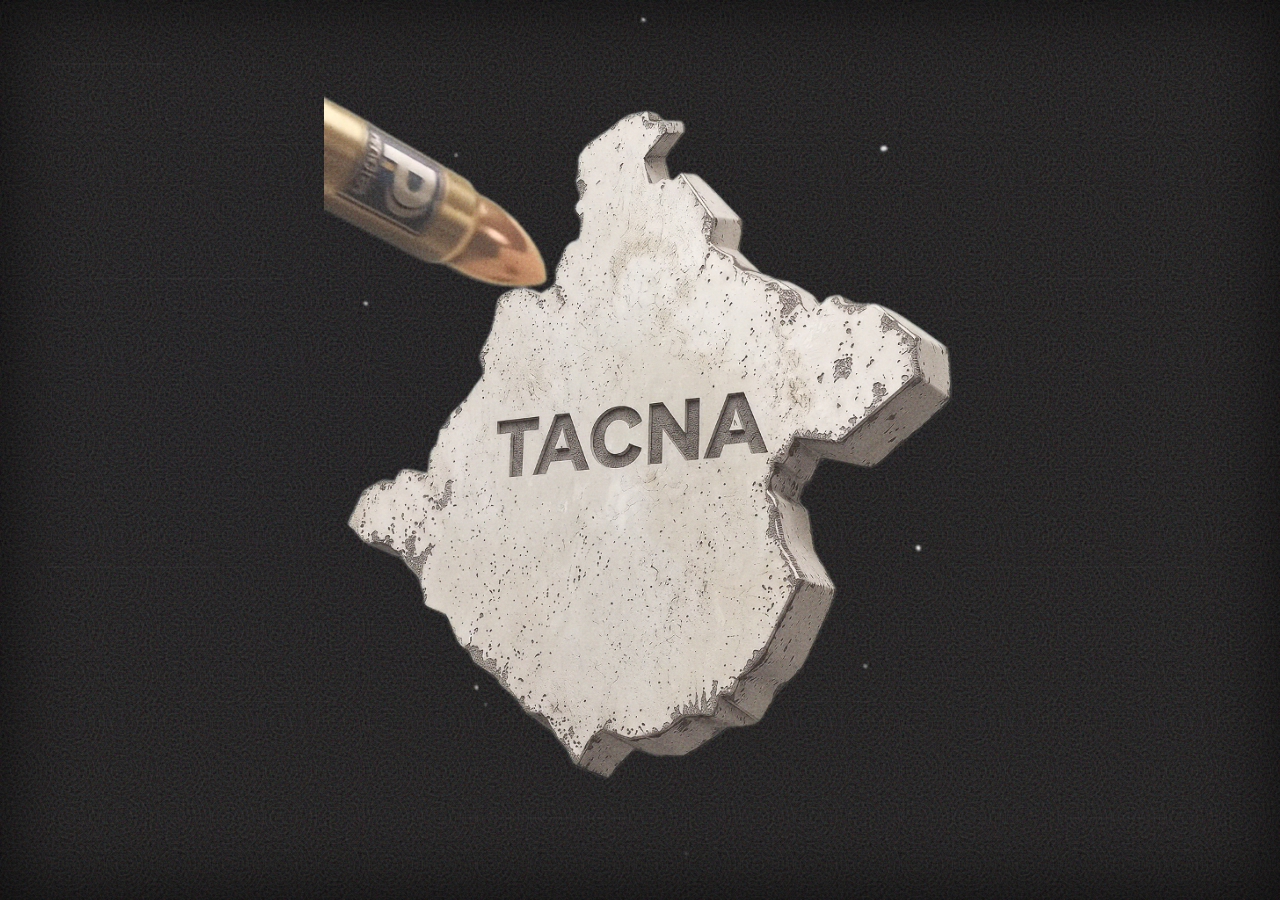
<file: index.html>
<!doctype html>
<html lang="es">
<head>
  <meta charset="UTF-8">
  <meta name="viewport" content="width=device-width, initial-scale=1">
  <meta name="theme-color" content="#000000">
  <meta name="description" content="YO NO · SÚMATE A LA CAMPAÑA">
  <meta property="og:title" content="¿ÉSTO QUIERES PARA TACNA?">
  <meta property="og:description" content="YO NO · SÚMATE A LA CAMPAÑA">
  <meta property="og:image" content="https://lamafiadelnorteentacna.github.io/img/prev.jpg">
  <meta property="og:image:secure_url" content="https://lamafiadelnorteentacna.github.io/img/prev.jpg">
  <meta property="og:image:type" content="image/jpeg">
  <meta property="og:image:alt" content="¿ESTO QUIERES PARA TACNA? YO NO. SÚMATE A LA CAMPAÑA">
  <meta property="og:image:width" content="1200">
  <meta property="og:image:height" content="630">
  <meta property="og:url" content="https://lamafiadelnorteentacna.github.io/">
  <meta property="og:type" content="website">
  <meta property="og:site_name" content="La mafia del norte en Tacna">
  <meta name="twitter:card" content="summary_large_image">
  <meta name="twitter:title" content="¿ESTO QUIERES PARA TACNA?">
  <meta name="twitter:description" content="YO NO · SÚMATE A LA CAMPAÑA">
  <meta name="twitter:image" content="https://lamafiadelnorteentacna.github.io/img/prev.jpg">
  <link rel="canonical" href="https://lamafiadelnorteentacna.github.io/">
  <title>¿ESTO QUIERES PARA TACNA?</title>
  <link rel="preconnect" href="https://fonts.googleapis.com">
  <link rel="preconnect" href="https://fonts.gstatic.com" crossorigin>
  <link href="https://fonts.googleapis.com/css2?family=Special+Elite&family=Staatliches&display=swap" rel="stylesheet">
  <link rel="stylesheet" href="style.css?v=20260926-gallery-fit-2">
  <link rel="stylesheet" href="news.css?v=1">
  <script src="script.js?v=20260926-gallery-fit-2" defer></script>
  <script src="gallery.js?v=20260926-gallery-fit-2" defer></script>
  <script src="news.js?v=2" defer></script>
  <script src="analytics.js?v=1" defer></script>
  <script src="gallery-videos.js?v=20260926-gallery-fit-2" defer></script>
  <meta name="gallery-api-endpoint" content="https://mafia-tacna-api.acunanuncamas.workers.dev/api/gallery">
</head>
<body>
  <div class="intro" id="intro" hidden aria-label="Introducción visual">
    <video id="intro-video" autoplay muted playsinline preload="auto" aria-hidden="true" tabindex="-1">
      <source src="img/sangre.webm" type="video/webm">
      <source src="img/sangre.mp4" type="video/mp4">
    </video>
    <button class="skip-intro" id="skip-intro" type="button">Omitir intro <span aria-hidden="true">↗</span></button>
  </div>

  <div class="poster" id="poster" tabindex="-1">
    <header class="masthead">
      <!-- Edita aquí el título, manteniendo un span por línea. -->
      <h1><span>LA MAFIA DE ACUÑA</span><span>GOBERNARÁ TACNA</span></h1>
    </header>

    <main>
      <figure class="portrait">
        <div class="portrait-glow" aria-hidden="true"></div>
        <img src="img/acuna.png?v=ae7a9cd11261-1790397288" alt="Retrato de César Acuña" fetchpriority="high" decoding="async">
        <span class="registration registration-left" aria-hidden="true">+</span>
        <span class="registration registration-right" aria-hidden="true">+</span>
      </figure>

      <div class="lower-content">
      <section class="statement" aria-labelledby="question">
        <h2 id="question">¿ESTO QUIERES PARA  <span>TACNA?</span></h2>
        <button class="primary-button" id="say-no" type="button"><span>¡YO NO!</span><img class="button-hand" src="img/mano.png" width="40" height="54" alt="" aria-hidden="true" draggable="false"></button>
        <span class="test-mode-badge" id="test-mode-badge" hidden>&#129514; MODO PRUEBA</span>
        <div class="counter-block">
          <!-- Valor de muestra. Cada celda representa un dígito; no aumenta al pulsar. -->
          <div class="counter" id="counter" role="img" aria-label="Contador de muestra: 004320" data-value="004320">
            <span aria-hidden="true">0</span><span aria-hidden="true">0</span><span aria-hidden="true">4</span><span aria-hidden="true">3</span><span aria-hidden="true">2</span><span aria-hidden="true">0</span>
          </div>
          <p class="counter-caption">TU VOTO CONTIRBUYE CON UNA TACNA SIN MAFIAS</p>
        </div>
      </section>

      <section class="gallery-view" id="gallery-view" aria-labelledby="gallery-heading" hidden>
        <div class="gallery-heading-row">
          <button class="gallery-back" id="gallery-back" type="button">← INICIO</button>
          <h2 id="gallery-heading">GALERÍA DEL HORROR</h2>
        </div>
        <div class="gallery-tabs" role="tablist" aria-label="Contenido de la galería">
          <button class="gallery-tab" id="gallery-photos-tab" type="button" role="tab" aria-selected="true" aria-controls="gallery-photos-panel">FOTOS</button>
          <button class="gallery-tab" id="gallery-videos-tab" type="button" role="tab" aria-selected="false" aria-controls="gallery-videos-panel" tabindex="-1">VIDEOS</button>
        </div>
        <div id="gallery-photos-panel" role="tabpanel" aria-labelledby="gallery-photos-tab">
          <p class="gallery-status" id="gallery-status" role="status">CARGANDO GALERÍA...</p>
          <div class="gallery-columns" id="gallery-columns" aria-label="Fotografías de la galería"></div>
        </div>
        <div class="gallery-videos-panel" id="gallery-videos-panel" role="tabpanel" aria-labelledby="gallery-videos-tab" hidden></div>
      </section>

      <section class="news-view" id="news-view" aria-labelledby="news-heading" hidden>
        <div class="gallery-heading-row news-heading-row">
          <button class="gallery-back" id="news-back" type="button">← INICIO</button>
          <p class="news-edition">ARCHIVO ABIERTO / EDICIÓN 001</p>
        </div>
        <h2 id="news-heading" tabindex="-1">NOTICIAS<span aria-hidden="true">.</span></h2>
        <p class="news-demo">PORTADA DE PRUEBA · Noticias ficticias y enlaces de ejemplo.</p>
        <div class="news-collage" id="news-collage"></div>
      </section>

    <nav class="bottom-nav" aria-label="Navegación principal">
      <a href="#noticias" id="news-nav-link" aria-controls="news-view"><svg viewBox="0 0 32 32" fill="none" stroke="currentColor" stroke-width="1.4" aria-hidden="true"><path d="M7 5h18v23H7zM11 10h10M11 14h10M17 19h4M17 23h4M11 19h3v4h-3z"/></svg><span>NOTICIAS</span></a>
      <a href="#galeria" id="gallery-nav-link" aria-controls="gallery-view"><svg viewBox="0 0 32 32" fill="none" stroke="currentColor" stroke-width="1.4" aria-hidden="true"><path d="M4 7h24v19H4zM4 23l8-8 6 6 4-4 6 6"/><circle cx="22" cy="12" r="2"/></svg><span class="nav-label">GALERÍA<br>DEL HORROR</span></a>
      <a href="#"><svg viewBox="0 0 32 32" fill="none" stroke="currentColor" stroke-width="1.4" aria-hidden="true"><circle cx="16" cy="16" r="12"/><g fill="currentColor" stroke="none"><circle cx="10" cy="16" r="1.5"/><circle cx="16" cy="16" r="1.5"/><circle cx="22" cy="16" r="1.5"/></g></svg><span>MÁS</span></a>
    </nav>
    <footer><span class="footer-mark" aria-hidden="true">×</span><p>SITIO DESARROLLADO POR <span>VERDADEROS TACNEÑOS</span></p><span class="footer-mark" aria-hidden="true">×</span></footer>
      </div>
    </main>
  </div>
  <div class="gallery-lightbox" id="gallery-lightbox" role="dialog" aria-modal="true" aria-label="Fotografía ampliada" hidden>
    <button class="gallery-lightbox-close" id="gallery-lightbox-close" type="button" aria-label="Cerrar fotografía">×</button>
    <figure class="gallery-lightbox-content">
      <img id="gallery-lightbox-image" alt="">
      <figcaption id="gallery-lightbox-caption"></figcaption>
    </figure>
  </div>
  <dialog class="gallery-video-dialog" id="gallery-video-dialog" aria-label="Video ampliado">
    <button class="gallery-video-close" id="gallery-video-close" type="button" aria-label="Cerrar video">×</button>
    <video id="gallery-video-player" controls playsinline preload="metadata"></video>
    <p id="gallery-video-caption"></p>
    <p id="gallery-video-status" role="status"></p>
  </dialog>
  <button class="audio-toggle" id="audio-toggle" type="button" aria-label="Silenciar audio" aria-pressed="false" hidden>
    <svg class="audio-icon" viewBox="0 0 24 24" fill="none" stroke="currentColor" stroke-width="1.7" stroke-linecap="round" stroke-linejoin="round" aria-hidden="true">
      <path d="M4 10v4h3l4 3V7l-4 3H4Z" fill="currentColor" stroke="none"/>
      <path class="audio-wave" d="M15 9.5a4 4 0 0 1 0 5M17.5 7a7.5 7.5 0 0 1 0 10"/>
    </svg>
  </button>
  <!-- PRUEBA AIDER LOCAL -->
</body>
</html>
</file>
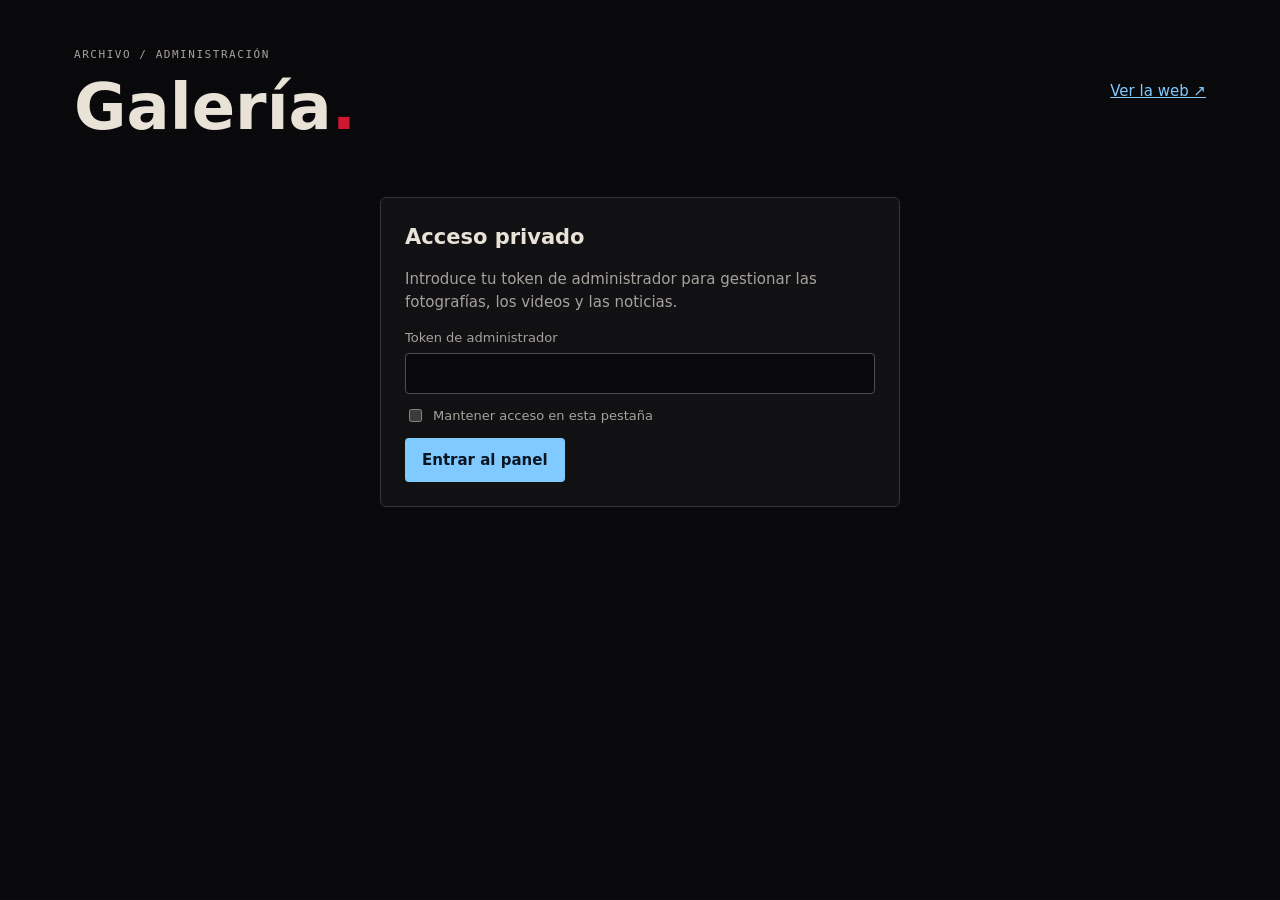
<file: admin-gallery.html>
<!doctype html>
<html lang="es">
<head>
<meta charset="UTF-8">
<meta name="viewport" content="width=device-width, initial-scale=1">
<meta name="robots" content="noindex,nofollow">
<title>Administrar galería</title>
<link href="https://fonts.googleapis.com/css2?family=Special+Elite&family=Staatliches&display=swap" rel="stylesheet">
<link rel="stylesheet" href="news.css?v=1">
<link rel="stylesheet" href="admin-gallery.css?v=5">
<script src="admin-news.js?v=2" defer></script>
<script src="admin-gallery.js?v=4" defer></script>
</head>
<body>
<main class="admin-shell">
<header><div><p class="eyebrow">ARCHIVO / ADMINISTRACIÓN</p><h1>Galería<span>.</span></h1></div><a href="index.html">Ver la web ↗</a></header>
<p id="notice" role="status" aria-live="polite"></p>
<section id="login-panel" class="panel">
<h2>Acceso privado</h2><p>Introduce tu token de administrador para gestionar las fotografías, los videos y las noticias.</p>
<form id="login-form">
<label>Token de administrador<input id="admin-token" type="password" autocomplete="off" spellcheck="false" required></label>
<label class="inline"><input id="remember-token" type="checkbox"> Mantener acceso en esta pestaña</label>
<button type="submit">Entrar al panel</button>
</form>
</section>
<div id="workspace" hidden>
<section id="stats-panel" class="panel stats-panel" aria-labelledby="stats-heading">
<div class="section-title"><h2 id="stats-heading">RESUMEN</h2><button id="stats-refresh" class="secondary" type="button">Actualizar resumen</button></div>
<p id="stats-status" role="status" aria-live="polite">Cargando estadísticas…</p>
<div class="stats-grid">
<div class="stats-card"><span>VISITAS HOY</span><strong id="stats-today">—</strong></div>
<div class="stats-card"><span>ÚNICOS HOY</span><strong id="stats-unique">—</strong></div>
<div class="stats-card"><span>EN LÍNEA</span><strong id="stats-online">—</strong></div>
<div class="stats-card"><span>VISITAS TOTAL</span><strong id="stats-total">—</strong></div>
</div>
<h3>VISITAS ÚLTIMOS 7 DÍAS</h3>
<div id="stats-chart" class="stats-chart" aria-label="Visitas por día"></div>
<p class="stats-help">Días en hora de Perú · En línea: actividad en los últimos 5 minutos · Únicos estimados por navegador.</p>
</section>
<div class="admin-media-tabs" role="group" aria-label="Sección del archivo"><button type="button" data-admin-media="photos" aria-pressed="true">FOTOS</button><button type="button" data-admin-media="videos" aria-pressed="false">VIDEOS</button><button type="button" data-admin-media="news" aria-pressed="false">NOTICIAS</button></div>
<div class="toolbar"><p>Sesión de administración activa</p><button id="logout" class="secondary" type="button">Cerrar sesión</button></div>
<section id="media-upload-panel" class="panel">
<div class="section-title"><h2 id="upload-heading">Subir fotografías</h2><span id="upload-kind">01 / NUEVAS IMÁGENES</span></div>
<label id="drop-zone" class="drop-zone" tabindex="0">
<strong id="drop-heading">Arrastra tus fotografías aquí</strong><span id="drop-help">o pulsa para seleccionarlas · puedes elegir varias</span>
<input id="file-input" type="file" accept="image/*" multiple>
</label>
<div id="queue" class="photo-grid"></div>
<div class="toolbar"><p id="queue-summary">No hay archivos seleccionados.</p><button id="upload-all" type="button" disabled>Subir pendientes</button></div>
</section>
<section id="media-list-panel" class="panel">
<div class="section-title"><h2 id="list-heading">Archivo de fotografías</h2><button id="refresh" class="secondary" type="button">Actualizar lista</button></div>
<p id="list-status" role="status"></p>
<div id="photo-list" class="photo-grid"></div>
</section>
<section id="news-admin-panel" class="panel" hidden>
<div class="section-title"><h2>NOTICIAS</h2><button id="news-refresh" class="secondary" type="button">Actualizar noticias</button></div>
<div id="news-create"></div>
<h2>Archivo de noticias</h2>
<p id="news-list-status" role="status" aria-live="polite"></p>
<div id="news-list" class="photo-grid"></div>
</section>
</div>
</main>
<dialog id="delete-dialog">
<form method="dialog"><h2 id="delete-heading">¿Eliminar fotografía?</h2><p id="delete-title"></p><p id="delete-help">Esta acción elimina la fotografía del archivo.</p>
<div class="actions"><button value="cancel" class="secondary">Cancelar</button><button value="confirm" class="danger">Eliminar</button></div></form>
</dialog>
</body>
</html>
</file>
<file: style.css>
:root {
  color-scheme: dark;
  --red: #d80b1b;
  --paper: #d9d5cb;
  --blue: #0c40db;
  --typewriter: 'Special Elite', 'Courier New', monospace;
  --display: 'Staatliches', Impact, 'Arial Narrow', sans-serif;
}
* { box-sizing: border-box; }
html { background: #000; }
.poster::before {
  content: '';
  position: fixed;
  inset: 0;
  z-index: 32;
  width: 100%;
  height: 100%;
  pointer-events: none;
  mix-blend-mode: screen;
  opacity: .06;
  background:
    linear-gradient(90deg, transparent 0 4%, #ffffff5c 4.2% 13%, transparent 13.2% 29%, #ffffff40 29.2% 37%, transparent 37.2% 100%) 0 7% / 100% 2px no-repeat,
    linear-gradient(90deg, transparent 0 18%, #ffffff48 18.2% 31%, transparent 31.2% 56%, #ffffff55 56.2% 63%, transparent 63.2% 100%) 0 16% / 100% 1px no-repeat,
    linear-gradient(90deg, transparent 0 7%, #ffffff45 7.2% 22%, transparent 22.2% 44%, #ffffff50 44.2% 52%, transparent 52.2% 81%, #ffffff38 81.2% 89%, transparent 89.2% 100%) 0 31% / 100% 2px no-repeat,
    linear-gradient(90deg, transparent 0 25%, #ffffff4d 25.2% 39%, transparent 39.2% 68%, #ffffff42 68.2% 79%, transparent 79.2% 100%) 0 44% / 100% 1px no-repeat,
    linear-gradient(90deg, transparent 0 3%, #ffffff48 3.2% 17%, transparent 17.2% 48%, #ffffff55 48.2% 58%, transparent 58.2% 76%, #ffffff3d 76.2% 94%, transparent 94.2% 100%) 0 63% / 100% 2px no-repeat,
    linear-gradient(90deg, transparent 0 14%, #ffffff42 14.2% 27%, transparent 27.2% 61%, #ffffff4a 61.2% 72%, transparent 72.2% 100%) 0 78% / 100% 1px no-repeat,
    linear-gradient(90deg, transparent 0 36%, #ffffff4d 36.2% 49%, transparent 49.2% 83%, #ffffff38 83.2% 91%, transparent 91.2% 100%) 0 91% / 100% 2px no-repeat;
  animation: vhs-band-flicker 1.65s steps(8, end) infinite;
}
body {
  margin: 0;
  min-height: 100svh;
  background-color: #000;
  background-image: url("img/fondo a.png");
  background-position: center top;
  background-repeat: no-repeat;
  background-size: cover;
  background-attachment: fixed;
  color: var(--paper);
  font-family: var(--typewriter);
}
@media (max-width: 768px) {
  body {
    background-image: none;
    background-attachment: scroll;
  }
}
button, a { -webkit-tap-highlight-color: transparent; }
button { font: inherit; }
button, a { touch-action: manipulation; }
button:focus-visible, a:focus-visible { outline: 2px solid var(--blue); outline-offset: 7px; }
[hidden] { display: none !important; }
body::before,
body::after {
  content: ''; position: fixed; inset: 0; width: 100%; height: 100%; pointer-events: none;
}
body::before {
  z-index: 30;
  mix-blend-mode: overlay;
  opacity: .22;
  background-image:
    radial-gradient(circle at 12% 18%, #fff8 0 1px, transparent 1.5px),
    radial-gradient(circle at 68% 72%, #000b 0 1px, transparent 1.5px),
    radial-gradient(circle at 42% 46%, #fff6 0 1.5px, transparent 2px),
    url("data:image/svg+xml,%3Csvg viewBox='0 0 180 180' xmlns='http://www.w3.org/2000/svg'%3E%3Cfilter id='n'%3E%3CfeTurbulence type='fractalNoise' baseFrequency='.42' numOctaves='3' stitchTiles='stitch'/%3E%3C/filter%3E%3Cpath fill='%23fff' filter='url(%23n)' opacity='.75' d='M0 0h180v180H0z'/%3E%3C/svg%3E");
  background-size: 23px 19px, 31px 27px, 37px 33px, 180px 180px;
  animation: vhs-noise .34s steps(4, end) infinite;
}
body::after {
  z-index: 31;
  mix-blend-mode: screen;
  opacity: .32;
  background:
    repeating-radial-gradient(circle at 30% 40%, #ffffff22 0 1px, transparent 1px 5px),
    repeating-radial-gradient(circle at 70% 60%, #d80b1b18 0 1px, transparent 1px 7px),
    url("data:image/svg+xml,%3Csvg viewBox='0 0 180 180' xmlns='http://www.w3.org/2000/svg'%3E%3Cfilter id='n'%3E%3CfeTurbulence type='fractalNoise' baseFrequency='.42' numOctaves='3' stitchTiles='stitch'/%3E%3C/filter%3E%3Cpath fill='%23d80b1b' filter='url(%23n)' opacity='.7' d='M0 0h180v180H0z'/%3E%3C/svg%3E"),
    url("data:image/svg+xml,%3Csvg viewBox='0 0 180 180' xmlns='http://www.w3.org/2000/svg'%3E%3Cfilter id='n'%3E%3CfeTurbulence type='fractalNoise' baseFrequency='.38' numOctaves='3' stitchTiles='stitch'/%3E%3C/filter%3E%3Cpath fill='%230c40db' filter='url(%23n)' opacity='.7' d='M0 0h180v180H0z'/%3E%3C/svg%3E"),
    radial-gradient(ellipse at center, transparent 54%, #00000059 100%),
    radial-gradient(circle at 18% 42%, #003cff0d, transparent 34%),
    radial-gradient(circle at 82% 62%, #d80b1b0b, transparent 36%),
    repeating-linear-gradient(to bottom, transparent 0 2px, #ffffff12 2px 3px, #00000018 3px 4px),
    repeating-linear-gradient(90deg, transparent 0 76px, #0c40db06 77px, transparent 79px);
  background-color: #ffffff12;
  background-size: 53px 47px, 71px 61px, 180px 180px, 180px 180px, auto, auto;
  box-shadow: inset 0 0 80px #000a;
  animation: vhs-flicker 5.8s steps(5, end) infinite;
}
@keyframes vhs-noise {
  0%, 100% { background-position: 0 0; transform: translate(0); }
  25% { background-position: 2px -1px; transform: translateX(-1px); }
  50% { background-position: -1px 1px; transform: translateY(1px); }
  75% { background-position: 1px 0; transform: translateX(1px); }
}
@keyframes vhs-band-flicker {
  0%, 9%, 100% { opacity: .04; transform: translateX(0); }
  12% { opacity: .72; transform: translateX(-3px); }
  16% { opacity: .08; transform: translateX(2px); }
  34% { opacity: .58; transform: translateX(1px); }
  38% { opacity: .05; transform: translateX(-1px); }
  61% { opacity: .68; transform: translateX(3px); }
  66% { opacity: .04; transform: translateX(0); }
  84% { opacity: .52; transform: translateX(-2px); }
  88% { opacity: .06; transform: translateX(1px); }
}
@keyframes vhs-flicker {
  0%, 100% { opacity: .28; filter: brightness(.98); }
  46% { opacity: .36; filter: brightness(1.03); }
  47% { opacity: .25; filter: brightness(.96); }
  48% { opacity: .36; filter: brightness(1.04); }
}
@keyframes vhs-flicker-mobile {
  0%, 100% { opacity: .2; filter: brightness(.99); }
  46% { opacity: .26; filter: brightness(1.02); }
  47% { opacity: .18; filter: brightness(.98); }
  48% { opacity: .26; filter: brightness(1.02); }
}
@keyframes vhs-tracking {
  0%, 62%, 100% { background-position: 0 0, 0 0, 0 0, 0 0, 0 0, 0 0, 0 0, 0 0, 0 0, 0 -115%; }
  64% { background-position: 0 0, 0 0, 0 0, 0 0, 0 0, 0 0, 0 0, 0 0, 0 0, 0 112%; }
  66% { background-position: 0 0, 0 0, 0 0, 0 0, 0 0, 0 0, 0 0, 0 0, 0 0, 0 52%; }
  68% { background-position: 0 0, 0 0, 0 0, 0 0, 0 0, 0 0, 0 0, 0 0, 0 0, 0 112%; }
  70%, 100% { background-position: 0 0, 0 0, 0 0, 0 0, 0 0, 0 0, 0 0, 0 0, 0 0, 0 -115%; }
}
body.vhs-glitch-active::after {
  transform: translateX(4px);
  clip-path: inset(35% 0 61%);
  filter: brightness(1.16) saturate(1.25);
  opacity: .52;
  animation: none;
}
body.vhs-signal-clear::before,
body.vhs-signal-clear::after,
body.vhs-signal-clear .poster::before {
  opacity: 0 !important;
  animation: none !important;
  filter: none !important;
}
.poster { width: min(100%, 980px); padding: 22px 22px 12px; margin-inline: auto; }
.masthead { position: relative; z-index: 1; }
h1 { position: relative; width: fit-content; margin: 0 auto; font-family: var(--display); font-weight: 400; font-size: clamp(24px, 14.2vw, 128px); line-height: .86; letter-spacing: -.025em; text-align: center; color: var(--red); text-shadow: 1px 1px #490610, -1px 0 #a81424; transform: rotate(-1deg); animation: vhs-text-chroma 6.5s steps(2, end) infinite; }
h1 span { display: block; }
h1 span:nth-child(2) { color: #80caff; text-shadow: 1px 1px #133d64, -1px 0 #498ac0; }
h1::after { content: ''; position: absolute; inset: 0; pointer-events: none; opacity: .53; background: repeating-linear-gradient(176deg, transparent 0 9px, #0008 10px, transparent 11px 18px), repeating-linear-gradient(93deg, transparent 0 33px, #0009 34px, transparent 35px 67px); }
.portrait { position: relative; z-index: 2; isolation: isolate; margin: -38px -22px -23px; display: grid; place-items: center; }
.portrait-glow { display: none; }
.portrait img { display: block; width: 100%; max-width: 100%; height: auto; object-fit: contain; object-position: center bottom; filter: drop-shadow(10px 0 17px #06102b55); -webkit-mask-image: linear-gradient(#000 0 80%, transparent 100%); mask-image: linear-gradient(#000 0 80%, transparent 100%); }
.page-revealed .portrait img { animation: portrait-float 5.4s ease-in-out infinite; }
@keyframes portrait-float {
  0%, 100% { transform: translate3d(0, 0, 0) rotate(0deg); }
  20% { transform: translate3d(-2px, 2px, 0) rotate(-.18deg); }
  45% { transform: translate3d(2px, -2px, 0) rotate(.16deg); }
  70% { transform: translate3d(3px, 2px, 0) rotate(.2deg); }
}
.registration { position: absolute; bottom: 24%; color: #554747; font: 18px var(--typewriter); }
.registration-left { left: 2%; }
.registration-right { right: 2%; }
.lower-content { position: relative; z-index: 3; }
.statement { position: relative; z-index: 2; text-align: center; }
h2 { margin: 0 auto 8px; font-size: clamp(18px, 5.8vw, 29px); font-weight: 400; line-height: 1.15; letter-spacing: -.055em; text-shadow: 1px 0 #d80b1b55, -1px 0 #0c40db55; }
h2 span { color: var(--red); }
.primary-button {
  --glitch-shift: 3px;
  --glitch-return: -2px;
  gap: 8px;
  position: relative; display: flex; align-items: center; justify-content: center;
  width: min(78%, 280px); min-height: 64px; margin-inline: auto; padding: 5px 16px; text-align: center;
  border: 0; border-radius: 2px; isolation: isolate;
  background: transparent;
  color: #fff4e9; font: 400 clamp(42px, 13vw, 56px)/1 var(--display); letter-spacing: .045em;
  text-shadow: 0 2px 1px #700512, 1px 0 #d80b1b55, -1px 0 #0c40db55; cursor: pointer;
  filter: drop-shadow(0 4px 0 #62030d);
  transition: transform .18s, filter .18s;
}
.primary-button::before {
  content: ''; position: absolute; inset: 0; pointer-events: none;
  background:
    repeating-linear-gradient(173deg, transparent 0 11px, #36020866 12px, transparent 13px 25px),
    repeating-linear-gradient(87deg, transparent 0 39px, #f8a59c33 40px, transparent 41px 73px),
    linear-gradient(175deg, #bd1322, var(--red) 44%, #9f0715);
  box-shadow: inset 0 2px 0 #ff85925c, inset 0 -3px 0 #65030f, inset 0 0 14px #47000760;
  /* Small uneven cuts around the painted edges, without clipping the glow. */
  clip-path: polygon(0 6%, 5% 3%, 7% 6%, 12% 2%, 23% 4%, 25% 0, 38% 3%, 40% 1%, 54% 3%, 57% 0, 70% 3%, 72% 6%, 76% 2%, 90% 4%, 96% 1%, 100% 5%, 99% 23%, 100% 31%, 98.5% 45%, 100% 52%, 99% 68%, 100% 80%, 99% 96%, 94% 98%, 88% 95%, 85% 100%, 71% 97%, 66% 99%, 53% 96%, 49% 100%, 35% 97%, 31% 100%, 18% 96%, 14% 99%, 5% 96%, 0 98%, 1% 81%, 0 71%, 1.5% 57%, 0 48%, 1% 32%, 0 20%);
}
.primary-button::after {
  content: ''; position: absolute; inset: 4px; z-index: -1; pointer-events: none;
  border-radius: 5px; opacity: .6;
  box-shadow: 0 0 13px 3px #f0173b99, 0 0 27px 6px #c408234d;
}
.page-revealed .primary-button:not(.is-sequencing)::after {
  animation: button-glow 2.4s ease-in-out 3.3s infinite,
    button-glitch-glow 7.8s steps(1, end) 3.3s infinite;
}
@keyframes button-glow {
  0%, 100% { opacity: .45; transform: scale(.98); }
  50% { opacity: 1; transform: scale(1.025); }
}
.primary-button span { position: relative; z-index: 1; min-width: 0; overflow-wrap: anywhere; }
.primary-button .button-hand {
  position: relative; z-index: 1; display: block; flex: 0 0 auto;
  width: clamp(32px, 9vw, 40px); max-width: 40px; height: auto; max-height: 54px; aspect-ratio: 250 / 335;
  object-fit: contain; pointer-events: none; user-select: none;
  filter: drop-shadow(0 2px 2px #180106b3);
}
.page-revealed .primary-button:not(.is-sequencing) .button-hand {
  animation: button-hand-float 2.8s ease-in-out 3.3s infinite;
}
@keyframes button-hand-float {
  0%, 100% { transform: translateY(1px) rotate(0deg); }
  50% { transform: translateY(-4px) rotate(-4deg); }
}
/* Three different 195ms bursts, 2.5-2.7s apart; no duplicated text or JS. */
.page-revealed .primary-button:not(.is-sequencing):not(:active):not(.is-pressed) {
  animation: button-microglitch 7.8s steps(1, end) 3.3s infinite;
}
.page-revealed .primary-button:not(.is-sequencing) span {
  animation: button-text-glitch 7.8s steps(1, end) 3.3s infinite;
}
.page-revealed .primary-button:not(.is-sequencing)::before {
  animation: button-edge-glitch 7.8s steps(1, end) 3.3s infinite;
}
.primary-button:focus-visible { --glitch-shift: 4px; --glitch-return: -3px; }
/* Leave the existing pressed transform in full control during a tap. */
.primary-button:active span, .primary-button.is-pressed span,
.primary-button:active::before, .primary-button.is-pressed::before,
.primary-button:active::after, .primary-button.is-pressed::after {
  animation: none;
}
@keyframes button-microglitch {
  0%, 31.5%, 64.5%, 99.5%, 100% { transform: translateX(0); }
  29% { transform: translateX(var(--glitch-shift)); }
  29.7% { transform: translateX(var(--glitch-return)); }
  30.8% { transform: translateX(1px); }
  62% { transform: translateX(var(--glitch-return)); }
  63.2% { transform: translateX(var(--glitch-shift)); }
  64% { transform: translateX(-1px); }
  97% { transform: translateX(2px); }
  97.5% { transform: translateX(var(--glitch-return)); }
  98.6% { transform: translateX(var(--glitch-shift)); }
}
@keyframes button-text-glitch {
  0%, 31.5%, 64.5%, 99.5%, 100% { text-shadow: inherit; }
  29%, 63.2%, 97.5% {
    text-shadow: var(--glitch-shift) 0 #ff1744, var(--glitch-return) 0 #59e8ff, 0 2px 1px #700512;
  }
  29.7%, 62%, 98.6% {
    text-shadow: var(--glitch-return) 1px #ff1744, var(--glitch-shift) -1px #59e8ff, 0 2px 1px #700512;
  }
  30.8%, 64%, 97% { text-shadow: -1px 0 #ff1744, 2px 0 #59e8ff; }
}
@keyframes button-edge-glitch {
  0%, 31.5%, 64.5%, 99.5%, 100% { transform: none; }
  29%, 63.2%, 97.5% { transform: translateX(-1px) skewX(1deg); }
  29.7%, 62%, 98.6% { transform: translateX(1px) skewX(-1.2deg); }
  30.8%, 64%, 97% { transform: translateX(-1px); }
}
@keyframes button-glitch-glow {
  0%, 31.5%, 64.5%, 99.5%, 100% { filter: brightness(1); }
  29%, 63.2%, 97.5% { filter: brightness(1.8); }
  29.7%, 62%, 98.6% { filter: brightness(1.35); }
  30.8%, 64%, 97% { filter: brightness(1.6); }
}
@keyframes vhs-text-chroma {
  0%, 82%, 100% { text-shadow: 1px 1px #490610, -1px 0 #a81424; }
  83% { text-shadow: 2px 1px #d80b1b99, -2px 0 #0c40db99; }
  84% { text-shadow: 1px 1px #490610, -1px 0 #a81424; }
}
body.vhs-glitch-active :is(h1, h2, .primary-button) { text-shadow: 2px 0 #d80b1b99, -2px 0 #0c40db99; }
.primary-button:active, .primary-button.is-pressed { transform: translateY(4px) scale(.98); filter: brightness(.85) drop-shadow(0 1px 0 #62030d); }
/* Participation sequence: scoped to this button, with a fixed outer footprint. */
.primary-button > span, .primary-button .button-hand { transition: opacity .2s linear; }
.primary-button.is-sequencing {
  height: max(64px, calc(clamp(42px, 13vw, 56px) + 10px));
}
.primary-button[data-phase="fading"] > span,
.primary-button.is-sequencing .button-hand { opacity: 0; }
.primary-button.is-sequencing:not([data-phase="fading"]) .button-hand { visibility: hidden; }
.primary-button.is-sequencing:not([data-phase="fading"]) > span {
  position: absolute; inset: 0 12px; display: flex; align-items: center; justify-content: center;
  font: 400 clamp(12px, 3.4vw, 15px)/1.25 var(--typewriter);
  letter-spacing: 0; color: #080b10; text-shadow: none; overflow-wrap: normal;
}
.primary-button[data-phase="registering"] > span::after {
  content: '|'; flex: 0 0 auto; margin-left: 2px;
  animation: button-registration-cursor .7s steps(1, end) infinite;
}
.primary-button.is-confirmed::before {
  background:
    repeating-linear-gradient(173deg, transparent 0 11px, #05265055 12px, transparent 13px 25px),
    repeating-linear-gradient(87deg, transparent 0 39px, #d9f5ff55 40px, transparent 41px 73px),
    linear-gradient(175deg, #80caff, #58b4ef 55%, #0c40db);
  box-shadow: inset 0 2px 0 #e0f7ff99, inset 0 -3px 0 #103970, inset 0 0 14px #082b5040;
}
.primary-button.is-confirmed::after {
  box-shadow: 0 0 13px 3px #80caff99, 0 0 27px 6px #0c40db66;
}
.primary-button.is-confirmed { filter: drop-shadow(0 4px 0 #103970); }
.primary-button.is-sequencing[data-phase="signal"] > span {
  font-size: clamp(16px, 4.5vw, 21px);
}
.primary-button.is-sequencing[data-phase="confirmed"] > span {
  font-size: clamp(16px, 4.5vw, 21px);
  animation: button-confirmation-impact .16s ease-out both;
}
.primary-button:is([data-phase="signal"], [data-phase="reset"]) {
  --signal-duration: 240ms; transition: none;
  animation: button-signal-change var(--signal-duration) steps(1, end) both;
}
.primary-button[data-phase="reset"] { --signal-duration: 180ms; }
.primary-button.is-sequencing:is([data-phase="signal"], [data-phase="reset"]) > span {
  text-shadow: 3px 0 #ff1744, -3px 0 #80caff;
}
.primary-button:is([data-phase="signal"], [data-phase="reset"]) > span::before {
  content: ''; position: absolute; inset: 0 -12px; z-index: 2; pointer-events: none;
  background: linear-gradient(0deg, transparent 0 18%, #80caffb3 18% 26%, transparent 26% 47%, #ff1744b3 47% 53%, transparent 53% 73%, #e7faff99 73% 80%, transparent 80%);
  mix-blend-mode: screen;
  animation: button-signal-bands var(--signal-duration) steps(1, end) both;
}
.primary-button:is([data-phase="signal"], [data-phase="reset"])::before {
  animation: button-signal-edge var(--signal-duration) steps(1, end) both;
}
.primary-button:is([data-phase="signal"], [data-phase="reset"])::after {
  opacity: 1; filter: brightness(1.8);
}
@keyframes button-registration-cursor { 0%, 100% { opacity: 1; } 50% { opacity: 0; } }
@keyframes button-confirmation-impact {
  from { opacity: .2; transform: scale(.94); }
  to { opacity: 1; transform: scale(1); }
}
@keyframes button-signal-change {
  0%, 100% { transform: translateX(0); }
  12% { transform: translateX(-4px); }
  31% { transform: translateX(3px) skewX(1deg); }
  48% { transform: translateX(-3px); }
  67% { transform: translateX(4px) skewX(-1deg); }
  84% { transform: translateX(-1px); }
}
@keyframes button-signal-bands {
  0%, 100% { opacity: 0; transform: translateX(0); }
  12%, 48% { opacity: .85; transform: translateX(5px); }
  31%, 67% { opacity: .65; transform: translateX(-5px); }
  84% { opacity: .3; transform: translateX(2px); }
}
@keyframes button-signal-edge {
  0%, 100% { transform: none; }
  12%, 48% { transform: translateX(1px) skewX(-1.5deg); }
  31%, 67% { transform: translateX(-1px) skewX(1.5deg); }
  84% { transform: translateX(1px); }
}
@media (prefers-reduced-motion: reduce) {
  .primary-button.is-sequencing:is([data-phase="signal"], [data-phase="reset"]) > span { text-shadow: none; }
  .primary-button:is([data-phase="signal"], [data-phase="reset"]) > span::before { display: none; }
  .primary-button:is([data-phase="signal"], [data-phase="reset"])::after { filter: none; }
}
.test-mode-badge:not([hidden]) { display: block; width: max-content; margin: 6px auto 0; padding: 2px 5px; border: 1px solid #6b655e; color: #aaa39b; font-size: 9px; letter-spacing: .08em; }
.counter-block { margin: 12px auto 0; }
.counter { display: flex; justify-content: center; gap: 4px; }
.counter span { position: relative; display: grid; place-items: center; width: clamp(29px, 8.7vw, 39px); height: clamp(39px, 11vw, 48px); border: 1px solid #7c786d; border-radius: 2px; background: linear-gradient(#c0bdb4, #eee9dc 48%, #77736b 49%, #ddd8cb 52%, #c9c5b9); color: #171717; box-shadow: inset 0 0 6px #0005, 0 2px #292621; font: 400 clamp(27px, 7.8vw, 35px)/1 var(--typewriter); padding-top: 5px; }
/* Flip only the paper digits that change, starting at the rightmost cell. */
.counter span.is-flipping { color: transparent; perspective: 220px; }
.counter span.is-flipping::before,
.counter span.is-flipping::after {
  position: absolute; inset: -1px; display: grid; place-items: center; padding-top: 5px;
  border: 1px solid #7c786d; border-radius: 2px;
  background: linear-gradient(#c0bdb4, #eee9dc 48%, #77736b 49%, #ddd8cb 52%, #c9c5b9);
  color: #171717; box-shadow: inset 0 0 6px #0005, 0 2px #292621;
  backface-visibility: hidden;
}
.counter span.is-flipping::before {
  content: attr(data-flip-from); transform-origin: center top;
  animation: counter-flip-out 460ms ease-in var(--flip-delay) both;
}
.counter span.is-flipping::after {
  content: attr(data-flip-to); transform-origin: center bottom;
  animation: counter-flip-in 460ms ease-out var(--flip-delay) both;
}
@keyframes counter-flip-out {
  0%, 4% { opacity: 1; transform: rotateX(0); }
  49% { opacity: 1; transform: rotateX(-90deg); filter: blur(.4px); }
  50%, 100% { opacity: 0; transform: rotateX(-90deg); }
}
@keyframes counter-flip-in {
  0%, 49% { opacity: 0; transform: rotateX(90deg); }
  50% { opacity: 1; transform: rotateX(90deg); filter: blur(.4px); }
  100% { opacity: 1; transform: rotateX(0); }
}
@media (prefers-reduced-motion: reduce) {
  .counter span.is-flipping::before,
  .counter span.is-flipping::after { animation: none; }
}
.counter span:nth-child(3n) { transform: rotate(.7deg) translateY(1px); }
.counter span:nth-child(4) { transform: rotate(-1deg); }
.counter-caption { margin: 8px 0 0; font-size: 8px; letter-spacing: .18em; color: #928b84; }
.bottom-nav { display: grid; grid-template-columns: repeat(3, minmax(0, 1fr)); max-width: 460px; margin: 6px auto 0; padding: 2px 0; }
.bottom-nav a { display: flex; flex-direction: column; align-items: center; justify-content: center; gap: 6px; min-height: 52px; color: #b8b2aa; text-decoration: none; font-size: 11px; letter-spacing: .09em; transition: color .2s; }
.bottom-nav .nav-label { line-height: 1; text-align: center; }
.bottom-nav svg { width: 28px; height: 28px; }
footer { display: flex; align-items: center; justify-content: center; gap: 4px; margin: 6px auto 0; color: #918a83; font-size: clamp(7px, 1.9vw, 9px); letter-spacing: .035em; }
footer p { margin: 0; }
footer span:not(.footer-mark) { color: #bdb5ab; }
.footer-mark { color: #950d1b; font-size: 19px; line-height: 1; flex-shrink: 0; }
.intro { position: fixed; inset: 0; z-index: 20; display: flex; align-items: center; justify-content: center; overflow: hidden; background: #000; opacity: 1; transition: opacity var(--intro-fade-duration, 1400ms) ease-in-out; }
.intro video { display: block; width: auto; height: min(100dvh, 100svh); max-width: 100vw; object-fit: contain; }
.intro.is-leaving { opacity: 0; pointer-events: none; }
.skip-intro { position: absolute; right: 50%; bottom: max(24px, env(safe-area-inset-bottom)); transform: translateX(50%); border: 2px solid var(--red); outline: 2px solid var(--red); outline-offset: 4px; padding: 13px 20px; min-height: 48px; max-width: calc(100vw - 32px); color: #fff; background: var(--red); font-size: clamp(16px, 4vw, 19px); cursor: pointer; }
.skip-intro:focus-visible { outline: 3px solid #fff; outline-offset: 4px; }
.skip-intro.is-ready { animation: skip-intro-float 2.8s ease-in-out infinite; }
.skip-intro span { margin-left: 7px; }
.audio-toggle { position: fixed; right: max(16px, env(safe-area-inset-right)); bottom: max(32px, calc(env(safe-area-inset-bottom) + 16px)); z-index: 40; display: grid; place-items: center; width: 34px; height: 34px; padding: 0; border: 1px solid #d9d5cb99; border-radius: 50%; color: var(--paper); background: #000b; cursor: pointer; }
.audio-icon { width: 19px; height: 19px; }
.audio-toggle.is-muted { color: var(--red); border-color: var(--red); }
.audio-toggle.is-muted .audio-wave { display: none; }
.audio-toggle:focus-visible { outline: 1px solid var(--red); outline-offset: 3px; }
@media (hover: hover) {
  .audio-toggle:hover { color: #fff; border-color: var(--red); }
}
@keyframes skip-intro-float {
  0%, 100% { transform: translateX(50%) translateY(0) scale(1); }
  35% { transform: translateX(50%) translateY(-4px) scale(1.025); }
  68% { transform: translateX(50%) translateY(1px) scale(.98); }
}
.intro-playing { overflow: hidden; }
/* Keep the layout in place while the three groups emerge from the background. */
.poster:focus { outline: none; }
.intro-playing :is(.portrait, .masthead, .lower-content) { opacity: 0; visibility: hidden; }
.page-revealed :is(.portrait, .masthead, .lower-content) {
  animation: emerge .95s cubic-bezier(.2, .65, .3, 1) both;
  transform-origin: center center;
}
.page-revealed .portrait { animation-delay: .35s; }
.page-revealed .masthead { animation-delay: 1.3s; }
.page-revealed .lower-content { animation-delay: 2.25s; transform-origin: center top; }
@keyframes emerge {
  from { opacity: 0; visibility: hidden; transform: scale(.78); }
  to { opacity: 1; visibility: visible; transform: scale(1); }
}
@media (hover: hover) {
  .primary-button:hover:not(:active):not(.is-pressed) { --glitch-shift: 4px; --glitch-return: -3px; filter: brightness(1.12) drop-shadow(0 4px 0 #62030d); }

  .bottom-nav a:hover { color: var(--red); }
  .bottom-nav a:nth-child(2):hover { color: #7393ff; }
  .skip-intro:hover { border-color: var(--red); }
}
@media (min-width: 600px) {
  .poster { padding: 28px 42px 20px; }
  .portrait { margin: -58px -14px -28px; }
  .portrait img { max-height: 440px; max-width: 540px; }
  .registration-left { left: 17%; }
  .registration-right { right: 17%; }
  .bottom-nav { margin-top: 6px; }
}
@media (min-width: 769px) {
  .intro video { height: 125dvh; width: auto; max-width: none; object-fit: contain; }
}
@media (max-width: 768px) {
  .intro video { height: min(94dvh, 94svh); max-width: 96vw; }
}
@media (prefers-reduced-motion: reduce) {
  .poster::before { opacity: .22; animation: none; }
  *, *::before, *::after { animation: none !important; transition: none !important; }
  body::before { opacity: .07; transform: none; }
  body::after { opacity: .08; filter: none; background-position: 0 0, 0 0, 0 0, 0 0, 0 0, 0 0; }
}
@media (max-width: 599px) {
  .poster::before { opacity: .32; }
  body::before { opacity: .13; }
  body::after { opacity: .2; box-shadow: inset 0 0 58px #0008; animation-name: vhs-flicker-mobile, vhs-tracking; }
  h1 { animation-duration: 8s; }
  h1 { text-shadow: 1px 1px #490610, -1px 0 #a8142480; }
  h1 span:nth-child(2) { text-shadow: 1px 1px #133d6480, -1px 0 #498ac080; }
  h2 { text-shadow: 1px 0 #d80b1b38, -1px 0 #0c40db38; }
  .primary-button { text-shadow: 0 2px 1px #700512, 1px 0 #d80b1b38, -1px 0 #0c40db38; }
}
@media (prefers-reduced-motion: reduce) {
  body::before { opacity: .07; }
  body::after { opacity: .1; box-shadow: inset 0 0 58px #0007; }
}

/* Gallery view shares the existing navigation and footer with the landing. */
.poster.view-switching :is(.masthead, .portrait, .statement) {
  animation: none;
  transition: opacity .36s ease;
}
.poster.gallery-open :is(.masthead, .portrait, .statement) {
  opacity: 0;
  pointer-events: none;
}
.gallery-view {
  position: relative;
  width: min(1280px, calc(100vw - 32px));
  margin: 0 0 18px 50%;
  transform: translateX(-50%);
  opacity: 0;
  transition: opacity .36s ease;
}
.gallery-view.is-visible { opacity: 1; }
.gallery-tabs { display: flex; justify-content: center; gap: 10px; margin-bottom: 14px; }
.gallery-tab { min-width: 100px; min-height: 44px; padding: 10px 18px; border: 1px solid #6e6765; background: #0d0d0d; color: var(--paper); font: 400 14px/1 var(--typewriter); cursor: pointer; }
.gallery-tab[aria-selected="true"] { border-color: var(--red); background: var(--red); color: #fff; }
.gallery-tab:focus-visible { outline: 2px solid #80caff; outline-offset: 3px; }
.gallery-videos-panel { height: clamp(380px, calc(100dvh - 185px), 790px); background: #000; }
@media (max-width: 599px) {
  .gallery-videos-panel { height: clamp(400px, calc(100dvh - 170px), 730px); }
}
.gallery-heading-row {
  display: flex;
  align-items: end;
  justify-content: space-between;
  gap: 16px;
  margin-bottom: 14px;
}
.gallery-heading-row h2 {
  margin: 0;
  color: #80caff;
  font: 400 clamp(26px, 5vw, 52px)/.95 var(--display);
  letter-spacing: .015em;
  text-align: right;
}
.gallery-back {
  flex: 0 0 auto;
  padding: 7px 9px;
  border: 1px solid #6e6765;
  color: var(--paper);
  background: #0d0d0d;
  font: 400 12px var(--typewriter);
  cursor: pointer;
}
.gallery-back:hover, .gallery-back:focus-visible { border-color: #80caff; color: #80caff; }
.gallery-status {
  margin: 12px auto;
  color: #aaa39b;
  font: 400 12px/1.5 var(--typewriter);
  text-align: center;
}
.gallery-columns {
  --gallery-gap: 8px;
  display: grid;
  grid-template-columns: repeat(var(--gallery-count, 2), minmax(0, 1fr));
  gap: var(--gallery-gap);
  height: clamp(380px, calc(100dvh - 185px), 790px);
  overflow: hidden;
  background: #000;
}
.gallery-view:not(.is-loading) .gallery-columns:empty { display: none; }
.gallery-column {
  min-width: 0;
  overflow: hidden;
  opacity: 0;
  transform: translate3d(0, -70px, 0);
  transition: opacity .55s ease, transform .65s cubic-bezier(.2, .65, .3, 1);
  transition-delay: calc(var(--column-index) * 55ms);
}
.gallery-column:nth-child(even) { transform: translate3d(0, 70px, 0); }
.gallery-columns.is-entered .gallery-column { opacity: 1; transform: translate3d(0, 0, 0); }
.gallery-track { display: flex; flex-direction: column; }
.gallery-view.is-running .gallery-track { will-change: transform; }
.gallery-column[data-direction="up"] .gallery-track {
  animation: gallery-scroll-up var(--travel-duration) linear infinite;
  animation-play-state: paused;
}
.gallery-column[data-direction="down"] .gallery-track {
  animation: gallery-scroll-down var(--travel-duration) linear infinite;
  animation-play-state: paused;
}
.gallery-view.is-running .gallery-track { animation-play-state: running; }
.gallery-view.is-running .gallery-column.is-paused .gallery-track { animation-play-state: paused; }
@media (hover: hover) {
  .gallery-view.is-running .gallery-column:hover .gallery-track,
  .gallery-view.is-running .gallery-column:focus-within .gallery-track { animation-play-state: paused; }
}
.gallery-set {
  display: flex;
  flex-direction: column;
  gap: var(--gallery-gap);
  padding-bottom: var(--gallery-gap);
}
.gallery-photo {
  display: block;
  width: 100%;
  aspect-ratio: 4 / 5;
  padding: 0;
  overflow: hidden;
  border: 0;
  background: #171416;
  cursor: zoom-in;
}
.gallery-photo img {
  display: block;
  width: 100%;
  height: 100%;
  object-fit: cover;
  opacity: .75;
  filter: brightness(.55);
  transition: opacity .28s ease, filter .28s ease, transform .28s ease;
}
.gallery-photo:is(:hover, :focus-visible, .is-selected) img {
  opacity: 1;
  filter: brightness(1);
  transform: scale(1.035);
}
.gallery-photo:focus-visible { outline: 2px solid #80caff; outline-offset: -2px; }
@keyframes gallery-scroll-up {
  from { transform: translate3d(0, 0, 0); }
  to { transform: translate3d(0, -50%, 0); }
}
@keyframes gallery-scroll-down {
  from { transform: translate3d(0, -50%, 0); }
  to { transform: translate3d(0, 0, 0); }
}
.gallery-lightbox {
  position: fixed;
  inset: 0;
  z-index: 60;
  display: grid;
  place-items: center;
  padding: 56px 16px 24px;
  background: #000e;
}
.gallery-lightbox-content { max-width: 100%; max-height: 100%; margin: 0; text-align: center; }
.gallery-lightbox-content img {
  display: block;
  max-width: min(100%, 1100px);
  max-height: calc(100dvh - 110px);
  margin: auto;
  object-fit: contain;
}
.gallery-lightbox-content figcaption { margin-top: 10px; color: var(--paper); font-size: 12px; }
.gallery-lightbox-close {
  position: absolute;
  top: max(12px, env(safe-area-inset-top));
  right: max(14px, env(safe-area-inset-right));
  width: 42px;
  height: 42px;
  border: 1px solid #a39c96;
  color: #fff;
  background: #111;
  font-size: 29px;
  line-height: 1;
  cursor: pointer;
}
body.gallery-lightbox-open { overflow: hidden; }
@media (max-width: 599px) {
  .gallery-view { width: calc(100vw - 16px); }
  .gallery-heading-row { gap: 8px; }
  .gallery-heading-row h2 { font-size: clamp(25px, 8vw, 38px); }
  .gallery-columns { --gallery-gap: 6px; height: clamp(400px, calc(100dvh - 170px), 730px); }
}
@media (prefers-reduced-motion: reduce) {
  .poster.view-switching :is(.masthead, .portrait, .statement),
  .gallery-view, .gallery-column { transition: none; }
  .gallery-column { opacity: 1; transform: none; overflow-y: auto; }
  .gallery-track { animation: none !important; will-change: auto; }
  .gallery-set[aria-hidden="true"] { display: none; }
  .gallery-photo img { transition: none; }
}
/* Video previews reuse the photo columns and their alternating movement. */
.gallery-videos-panel { height: auto; min-height: clamp(380px, calc(100dvh - 185px), 790px); }
.video-columns:empty { display: none; }
.gallery-videos-panel.is-running .gallery-track { animation-play-state: running; }
.gallery-video-card { aspect-ratio: 9 / 16; position: relative; }
.gallery-video-card video { display: block; width: 100%; height: 100%; object-fit: cover; pointer-events: none; opacity: .75; filter: brightness(.65); }
.gallery-video-card:is(:hover, :focus-visible) video { opacity: 1; filter: brightness(1); }
.video-play-mark { position: absolute; inset: 0; display: grid; place-items: center; color: #fff; font: 24px/1 sans-serif; text-shadow: 0 2px 8px #000; pointer-events: none; }
.gallery-video-dialog { position: fixed; inset: 0; width: 100%; max-width: none; height: 100%; max-height: none; margin: 0; padding: 52px 16px 18px; border: 0; background: #000f; color: var(--paper); text-align: center; }
.gallery-video-dialog::backdrop { background: #000e; }
.gallery-video-dialog video { display: block; width: auto; max-width: 100%; height: min(76dvh, 900px); margin: 0 auto; object-fit: contain; background: #000; }
.gallery-video-dialog p { margin: 12px auto 0; max-width: 600px; font-size: 12px; }
.gallery-video-close { position: absolute; right: max(16px, env(safe-area-inset-right)); top: max(12px, env(safe-area-inset-top)); width: 38px; height: 38px; border: 1px solid #aaa; background: #000; color: #fff; font-size: 27px; cursor: pointer; }
body.gallery-video-open { overflow: hidden; }
@media (hover: hover) {
  .gallery-videos-panel.is-running .gallery-column:is(:hover, :focus-within) .gallery-track { animation-play-state: paused; }
}
@media (max-width: 599px) {
  .gallery-videos-panel { min-height: clamp(400px, calc(100dvh - 170px), 730px); }
}
/* The gallery occupies the viewport; only its columns scroll. Home is unchanged. */
body.gallery-page-open { overflow: hidden; }
.poster.gallery-layout {
  position: fixed; inset: 0; width: min(100%, 1320px); height: 100dvh;
  padding: max(14px, env(safe-area-inset-top)) 16px max(10px, env(safe-area-inset-bottom));
  display: flex; flex-direction: column; overflow: hidden;
}
.gallery-layout > main, .gallery-layout .lower-content {
  display: flex; flex-direction: column; flex: 1; min-height: 0;
}
.gallery-layout .gallery-view {
  display: flex; flex-direction: column; flex: 1; min-height: 0;
  width: 100%; margin: 0; transform: none; gap: 12px; overflow: hidden;
}
.gallery-layout .gallery-heading-row { flex: 0 0 auto; align-items: center; gap: 16px; margin: 0; }
.gallery-layout .gallery-heading-row h2 { font-size: clamp(25px, 4.5vw, 42px); line-height: 1.08; text-align: right; }
.gallery-layout .gallery-back { min-height: 44px; padding: 10px 12px; }
.gallery-layout .gallery-tabs { flex: 0 0 auto; margin: 0; gap: 12px; }
.gallery-layout :is(#gallery-photos-panel, #gallery-videos-panel) {
  display: flex; flex-direction: column; flex: 1; min-height: 0; height: auto; overflow: hidden;
}
.gallery-layout .gallery-columns { flex: 1; height: auto; min-height: 0; grid-template-rows: minmax(0, 1fr); }
.gallery-layout .gallery-column { min-height: 0; overflow-x: hidden; overflow-y: auto; overscroll-behavior: contain; touch-action: pan-y; scrollbar-width: none; }
.gallery-layout .gallery-column::-webkit-scrollbar { display: none; }
.gallery-column.is-manual .gallery-track { animation: none !important; transform: none; will-change: auto; }
.gallery-layout .bottom-nav { flex: 0 0 auto; width: 100%; margin: 8px auto 0; padding: 4px 0; }
.gallery-layout .bottom-nav a { min-height: 58px; gap: 5px; }
.gallery-layout footer { flex: 0 0 auto; min-height: 20px; margin: 4px auto 0; }
.gallery-page-open .audio-toggle { bottom: max(8px, env(safe-area-inset-bottom)); right: max(8px, env(safe-area-inset-right)); width: 30px; height: 30px; }
@media (max-width: 599px) {
  .poster.gallery-layout { padding-inline: 8px; padding-top: max(10px, env(safe-area-inset-top)); }
  .gallery-layout .gallery-view { gap: 10px; }
  .gallery-layout .gallery-heading-row { gap: 12px; }
  .gallery-layout .gallery-heading-row h2 { font-size: clamp(23px, 6.3vw, 32px); }
  .gallery-layout .gallery-back { font-size: 11px; padding-inline: 9px; }
  .gallery-layout .bottom-nav a { font-size: 10px; letter-spacing: .04em; }
}
@media (max-height: 450px) {
  .gallery-layout .gallery-view { gap: 6px; }
  .gallery-layout .gallery-heading-row h2 { font-size: 24px; }
  .gallery-layout .bottom-nav a { min-height: 44px; gap: 3px; }
  .gallery-layout .bottom-nav svg { width: 20px; height: 20px; }
}
/* PRUEBA DIFF AIDER */
</file>
<file: news.css>
/* Public demo edition. All layout rules are scoped to News. */
.poster.news-open :is(.masthead, .portrait, .statement) { opacity: 0; pointer-events: none; }
.poster.news-layout { width: min(100%, 1320px); padding-inline: 12px; }
.news-view { opacity: 0; transition: opacity .36s ease; padding: 8px 0 24px; }
.news-view.is-visible { opacity: 1; }
.news-heading-row { justify-content: space-between; margin-bottom: 22px; }
.news-edition { margin: 0; color: #80caff; font-size: 9px; line-height: 1.6; text-align: right; letter-spacing: .08em; }
#news-heading { margin: 0; color: var(--paper); font: 400 clamp(66px, 17vw, 160px)/.8 var(--display); letter-spacing: -.035em; text-align: left; text-shadow: 2px 0 var(--red), -2px 0 var(--blue); }
#news-heading span { color: var(--red); }
.news-demo { font-size: 10px; line-height: 1.6; letter-spacing: .06em; padding: 12px 0; margin: 16px 0 20px; border-block: 1px solid #635d58; }
.news-collage { display: grid; grid-template-columns: repeat(2, minmax(0, 1fr)); gap: 12px 9px; align-items: stretch; }
.news-story { min-width: 0; background: #101013; border-top: 2px solid var(--paper); position: relative; }
.news-story-link { position: relative; isolation: isolate; display: flex; height: 100%; min-height: 160px; color: var(--paper); text-decoration: none; overflow: hidden; }
.news-story-copy { position: relative; z-index: 2; display: flex; flex-direction: column; justify-content: space-between; width: 100%; padding: 16px 12px; }
.news-story-meta { display: flex; flex-wrap: wrap; justify-content: space-between; gap: 8px; font-size: 9px; line-height: 1.5; letter-spacing: .04em; }
.news-story h3 { margin: 20px 0 12px; font: 400 clamp(24px, 5.7vw, 38px)/1.02 var(--display); overflow-wrap: anywhere; text-transform: uppercase; }
.news-story-arrow { align-self: flex-end; font: 26px/1 var(--display); }
.news-story img { position: absolute; inset: 0; width: 100%; height: 100%; object-fit: cover; filter: grayscale(1) contrast(1.2); opacity: .65; transition: filter .2s, opacity .2s; }
.news-story--image .news-story-link::after { content: ''; position: absolute; inset: 0; z-index: 1; background: linear-gradient(180deg, #0009, #0002 25%, #000e 100%); }
.news-story--image .news-story-copy { justify-content: flex-end; }
.news-story--image .news-story-meta { margin-bottom: auto; }
.news-story--image h3 { text-shadow: 0 2px 5px #000; }
.news-story--lead, .news-story--manifesto, .news-story--wide, .news-story--feature, .news-story--quote { grid-column: span 2; }
.news-story--lead .news-story-link { min-height: 350px; }
.news-story--lead h3 { font-size: clamp(40px, 10vw, 78px); max-width: 15ch; }
.news-story--dispatch { background: var(--red); border-color: #ff7481; color: #fff; }
.news-story--dispatch .news-story-link { color: #fff; }
.news-story--photo .news-story-link { min-height: 250px; }
.news-story--manifesto { background: #80caff; border-color: var(--blue); transform: rotate(-.4deg); }
.news-story--manifesto .news-story-link { color: #07090c; }
.news-story--manifesto h3 { font-size: clamp(46px, 11vw, 76px); max-width: 12ch; }
.news-story--wide .news-story-link, .news-story--feature .news-story-link { min-height: 280px; }
.news-story--wide h3, .news-story--feature h3 { font-size: clamp(34px, 8vw, 58px); }
.news-story--signal { border-color: var(--red); background: #0b1325; }
.news-story--signal h3 { color: #80caff; }
.news-story--quote { background: transparent; border-block: 2px solid var(--red); }
.news-story--quote h3 { color: var(--red); font-size: clamp(36px, 8vw, 55px); }
.news-story--brief { background: #171414; }
.news-story--brief:nth-child(even) { border-top-color: #80caff; }
.news-story-link:focus-visible { outline: 3px solid #80caff; outline-offset: -3px; }
.news-layout .bottom-nav { position: sticky; bottom: 0; z-index: 10; width: 100%; padding: 10px 0; background: #08080af2; border-top: 1px solid #4c4043; }
.news-layout .bottom-nav a[aria-current="page"] { color: #80caff; }
.news-view.is-visible .news-story { animation: news-enter .4s ease both; animation-delay: var(--news-delay, 0ms); }
@keyframes news-enter { from { opacity: 0; translate: 0 8px; } to { opacity: 1; translate: 0 0; } }
@media (hover: hover) { .news-story-link:hover img { filter: grayscale(.3) contrast(1.1); opacity: .85; } .news-story-link:hover h3 { text-decoration: underline; text-decoration-thickness: 1px; text-underline-offset: 4px; } }
@media (min-width: 700px) {
  .poster.news-layout { padding-inline: 24px; }
  .news-edition { font-size: 11px; }
  .news-collage { grid-template-columns: repeat(12, minmax(0, 1fr)); grid-auto-rows: minmax(105px, auto); gap: 16px; }
  .news-story { grid-column: span 4; }
  .news-story-copy { padding: 20px; }
  .news-story--lead { grid-column: span 8; grid-row: span 2; }
  .news-story--lead .news-story-link { min-height: 430px; }
  .news-story--dispatch, .news-story--photo { grid-column: span 4; }
  .news-story--photo .news-story-link { min-height: 230px; }
  .news-story--manifesto { grid-column: span 5; grid-row: span 2; }
  .news-story--wide { grid-column: span 7; grid-row: span 2; margin-top: 12px; }
  .news-story--feature { grid-column: span 6; grid-row: span 2; }
  .news-story--quote { grid-column: span 6; }
  .news-story--brief:nth-last-child(-n+2) { grid-column: span 3; }
}
@media (prefers-reduced-motion: reduce) {
  .news-view, .news-story img { transition: none; }
  .news-view.is-visible .news-story { animation: none; }
}
</file>
<file: admin-gallery.css>
:root{color-scheme:dark;--paper:#e8e2d7;--muted:#a7a19c;--red:#cf1830;--blue:#80caff}
*{box-sizing:border-box}body{margin:0;background:#09090b;color:var(--paper);font:15px/1.5 system-ui,sans-serif}
body:before{content:"";position:fixed;inset:0;pointer-events:none;background:repeating-linear-gradient(transparent 0 3px,#ffffff03 3px 4px)}
[hidden]{display:none!important}.admin-shell{max-width:1180px;margin:auto;padding:36px 24px}
header,.toolbar,.section-title,.actions{display:flex;align-items:center;justify-content:space-between;gap:16px}
header{margin-bottom:30px}header>div{min-width:0}.eyebrow,.section-title>span{font:11px/1.5 monospace;letter-spacing:.14em;color:var(--muted)}
h1{font-size:clamp(38px,7vw,64px);line-height:1;margin:8px 0}h1 span{color:var(--red)}
h2{font-size:21px;margin:0 0 12px}a{color:var(--blue)}p{color:var(--muted)}
.panel{padding:24px;border:1px solid #39343b;background:#111114;margin-bottom:24px;border-radius:6px}
#login-panel{max-width:520px;margin:50px auto}label{display:block;font-size:13px;color:var(--muted);margin-bottom:12px}
input,textarea,button{font:inherit}input:not([type=checkbox]),textarea{display:block;width:100%;border:1px solid #514a50;border-radius:4px;padding:10px;background:#09090b;color:var(--paper);margin-top:5px}
textarea{resize:vertical;min-height:70px}.inline{display:flex;align-items:center;gap:8px}.inline input{accent-color:var(--blue)}
button{border:1px solid transparent;background:var(--blue);color:#091622;padding:10px 16px;border-radius:4px;font-weight:650;cursor:pointer;min-height:44px}
button.secondary{background:transparent;color:var(--paper);border-color:#665d65}button.danger{background:#952238;color:#fff}
button:disabled{opacity:.45;cursor:wait}button:hover:not(:disabled){filter:brightness(1.12)}:focus-visible{outline:2px solid var(--blue);outline-offset:3px}
.drop-zone{position:relative;text-align:center;border:1px dashed #65565e;padding:34px 16px;margin:14px 0 24px;cursor:pointer;background:#181318}
.drop-zone strong,.drop-zone span{display:block}.drop-zone strong{color:var(--paper);font-size:18px;margin-bottom:6px}
.drop-zone input{position:absolute;width:1px!important;height:1px;opacity:0;padding:0!important;overflow:hidden}
.drop-zone.is-over{border-color:var(--blue);background:#16212a}.photo-grid{display:grid;grid-template-columns:repeat(auto-fill,minmax(min(100%,250px),1fr));gap:16px}
.photo-card{min-width:0;border:1px solid #38323a;border-radius:5px;padding:14px;background:#171519}
.photo-card img{display:block;width:100%;height:190px;object-fit:cover;background:#080808;border-radius:3px;margin-bottom:12px}
.photo-card .filename{overflow-wrap:anywhere;font:12px monospace;color:var(--muted)}.photo-card .actions{flex-wrap:wrap;justify-content:flex-start;gap:8px}
.photo-card progress{width:100%;height:8px;accent-color:var(--blue)}.item-status{font-size:13px;min-height:20px}
#notice{padding:0;margin:0 0 18px;overflow-wrap:anywhere}#notice:not(:empty){padding:12px 16px;border-left:3px solid var(--blue);background:#14212a;color:#d5edff}
#notice[data-kind=error]{border-color:#e6536d;background:#2c151c;color:#ffd1da}.toolbar{margin:16px 0}.section-title h2{margin:0}
dialog{max-width:440px;width:calc(100% - 32px);background:#171519;color:var(--paper);border:1px solid #6a505a;border-radius:6px;padding:24px}
dialog::backdrop{background:#000c}dialog p{overflow-wrap:anywhere}
@media(max-width:599px){.admin-shell{padding:20px 12px}.panel{padding:16px}header{align-items:start;flex-wrap:wrap}header>a{font-size:13px}.section-title>span{display:none}.toolbar{flex-wrap:wrap}.toolbar>button{width:100%}.photo-grid{grid-template-columns:1fr}}
@media(prefers-reduced-motion:reduce){*{scroll-behavior:auto!important}}

.admin-media-tabs { display: flex; gap: 10px; margin: 16px 0; }
.admin-media-tabs button { min-height: 44px; flex: 1; background: #17171b; color: #ddd; border: 1px solid #555; }
.admin-media-tabs button[aria-pressed="true"] { background: #b80e23; color: #fff; border-color: #e03143; }
.photo-card video { display: block; width: 100%; height: 220px; object-fit: contain; background: #000; border-radius: 3px; }
.stats-panel h3{font-size:13px;letter-spacing:.08em;margin:24px 0 16px}
.stats-grid{display:grid;grid-template-columns:repeat(4,minmax(0,1fr));gap:12px}
.stats-card{padding:16px;border:1px solid #38323a;border-radius:5px;background:#171519;min-width:0}
.stats-card span{display:block;font:11px/1.5 monospace;color:var(--muted)}
.stats-card strong{display:block;font-size:clamp(24px,4vw,36px);font-variant-numeric:tabular-nums;overflow-wrap:anywhere}
.stats-chart{display:grid;grid-template-columns:repeat(7,minmax(0,1fr));gap:8px;min-height:165px}
.stats-column{display:flex;flex-direction:column;align-items:center;gap:6px;min-width:0;font:11px monospace}
.stats-track{height:115px;width:100%;display:flex;align-items:flex-end;border-bottom:1px solid #665d65}
.stats-bar{background:var(--red);width:100%;border-radius:3px 3px 0 0}
.stats-help{font-size:12px;margin-bottom:0}#stats-status[data-error=true]{color:#ffd1da}
@media(max-width:700px){.stats-grid{grid-template-columns:repeat(2,minmax(0,1fr))}.stats-panel .section-title{flex-wrap:wrap}.stats-chart{gap:4px}}

.news-editor-fields>h3{margin:0 0 12px;font-size:17px}.news-editor select{display:block;width:100%;margin-top:5px;padding:10px;border:1px solid #514a50;border-radius:4px;background:#09090b;color:var(--paper);font:inherit}
#news-create{margin:18px 0 24px}.news-editor input[type=file]{font-size:12px}.admin-media-tabs{flex-wrap:wrap}.admin-media-tabs button{min-width:85px}

/* Compact News editor; public collage rules stay unchanged. */
#news-list{grid-template-columns:1fr}.news-editor{display:grid;grid-template-columns:minmax(0,1fr);gap:20px;padding:16px}
.news-editor-fields{display:grid;grid-template-columns:repeat(2,minmax(0,1fr));gap:10px 12px;align-content:start;min-width:0}
.news-editor-fields>h3,.news-editor-fields>label:has([name=title]),.news-editor-fields>label:has([name=url]),.news-editor-fields>label:has([type=file]),.news-editor-fields>.item-status,.news-editor-fields>.actions{grid-column:1/-1}
.news-editor-fields label{margin:0;min-width:0}.news-editor-fields input:not([type=checkbox]),.news-editor-fields select{min-width:0;min-height:44px;padding:8px 10px;margin-top:4px;font-size:14px}
.news-editor-fields .item-status{min-height:0;font-size:12px;line-height:1.4;margin:0}.news-editor-fields .actions{gap:8px;margin-top:2px}.news-generate-preview{width:100%;font-size:12px}
.news-editor-preview{min-width:0;align-self:start;padding:14px;border:1px solid #39343b;border-radius:4px;background:#0b0b0e}
.news-editor-preview>h3{font-size:13px;margin:0 0 8px;letter-spacing:.08em}.news-editor-preview>p{font-size:12px;margin:0 0 12px;line-height:1.5}
.news-preview-frame{position:relative;min-height:120px;overflow:hidden}.news-preview-frame>p{padding:20px;font-size:13px;text-align:center;border:1px dashed #514a50}
.news-preview-canvas{transform-origin:top left;--paper:#d9d5cb;--red:#d80b1b;--blue:#0c40db;--typewriter:'Special Elite','Courier New',monospace;--display:'Staatliches',Impact,'Arial Narrow',sans-serif;font-family:var(--typewriter);background:#000}
.news-preview-canvas .news-story{display:block;transform:none}.news-preview-canvas .news-story--manifesto{transform:rotate(-.4deg)}
.news-preview-canvas .news-story img{height:100%;width:100%;margin:0;border-radius:0;background:transparent}
@media(min-width:900px){.news-editor{grid-template-columns:minmax(0,1fr) minmax(0,1fr);gap:24px}.news-editor-preview{position:sticky;top:16px}}
</file>
